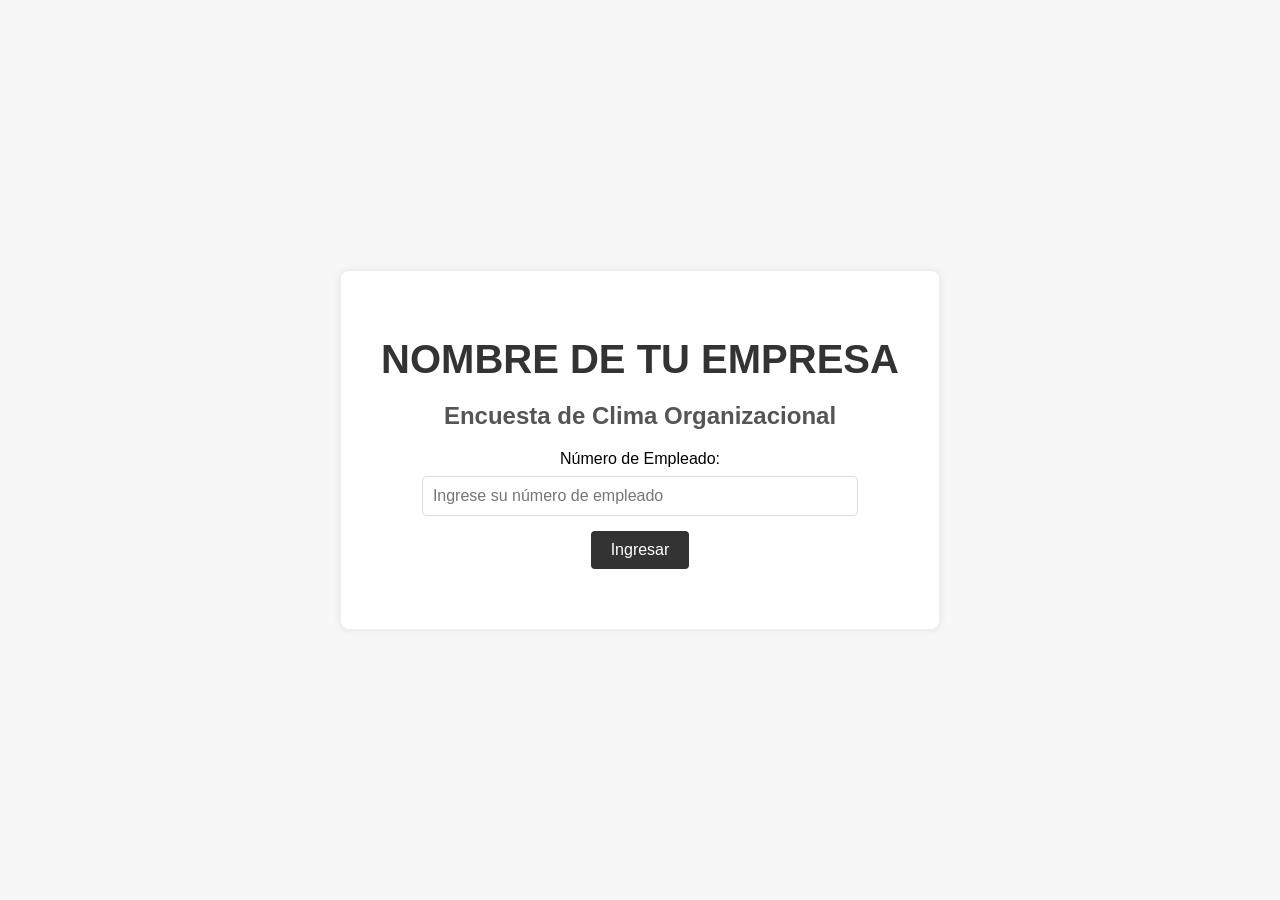
<file: index.html>
<!DOCTYPE html>
<html lang="es">
<head>
  <meta charset="UTF-8" />
  <title>Login - Encuesta de Clima Organizacional</title>
  <link rel="stylesheet" href="login.css" />
</head>
<body>
  <div class="login-container">
    <h1 class="company-name">NOMBRE DE TU EMPRESA</h1>
    <h2 class="survey-title">Encuesta de Clima Organizacional</h2>
    
    <div class="login-box">
      <label for="employeeNumber">Número de Empleado:</label>
      <input type="text" id="employeeNumber" placeholder="Ingrese su número de empleado" required>
      <button id="loginBtn">Ingresar</button>
    </div>
    
    <p id="errorMsg" class="error-message"></p>
  </div>
  
  <script src="login.js"></script>
</body>
</html>
</file>
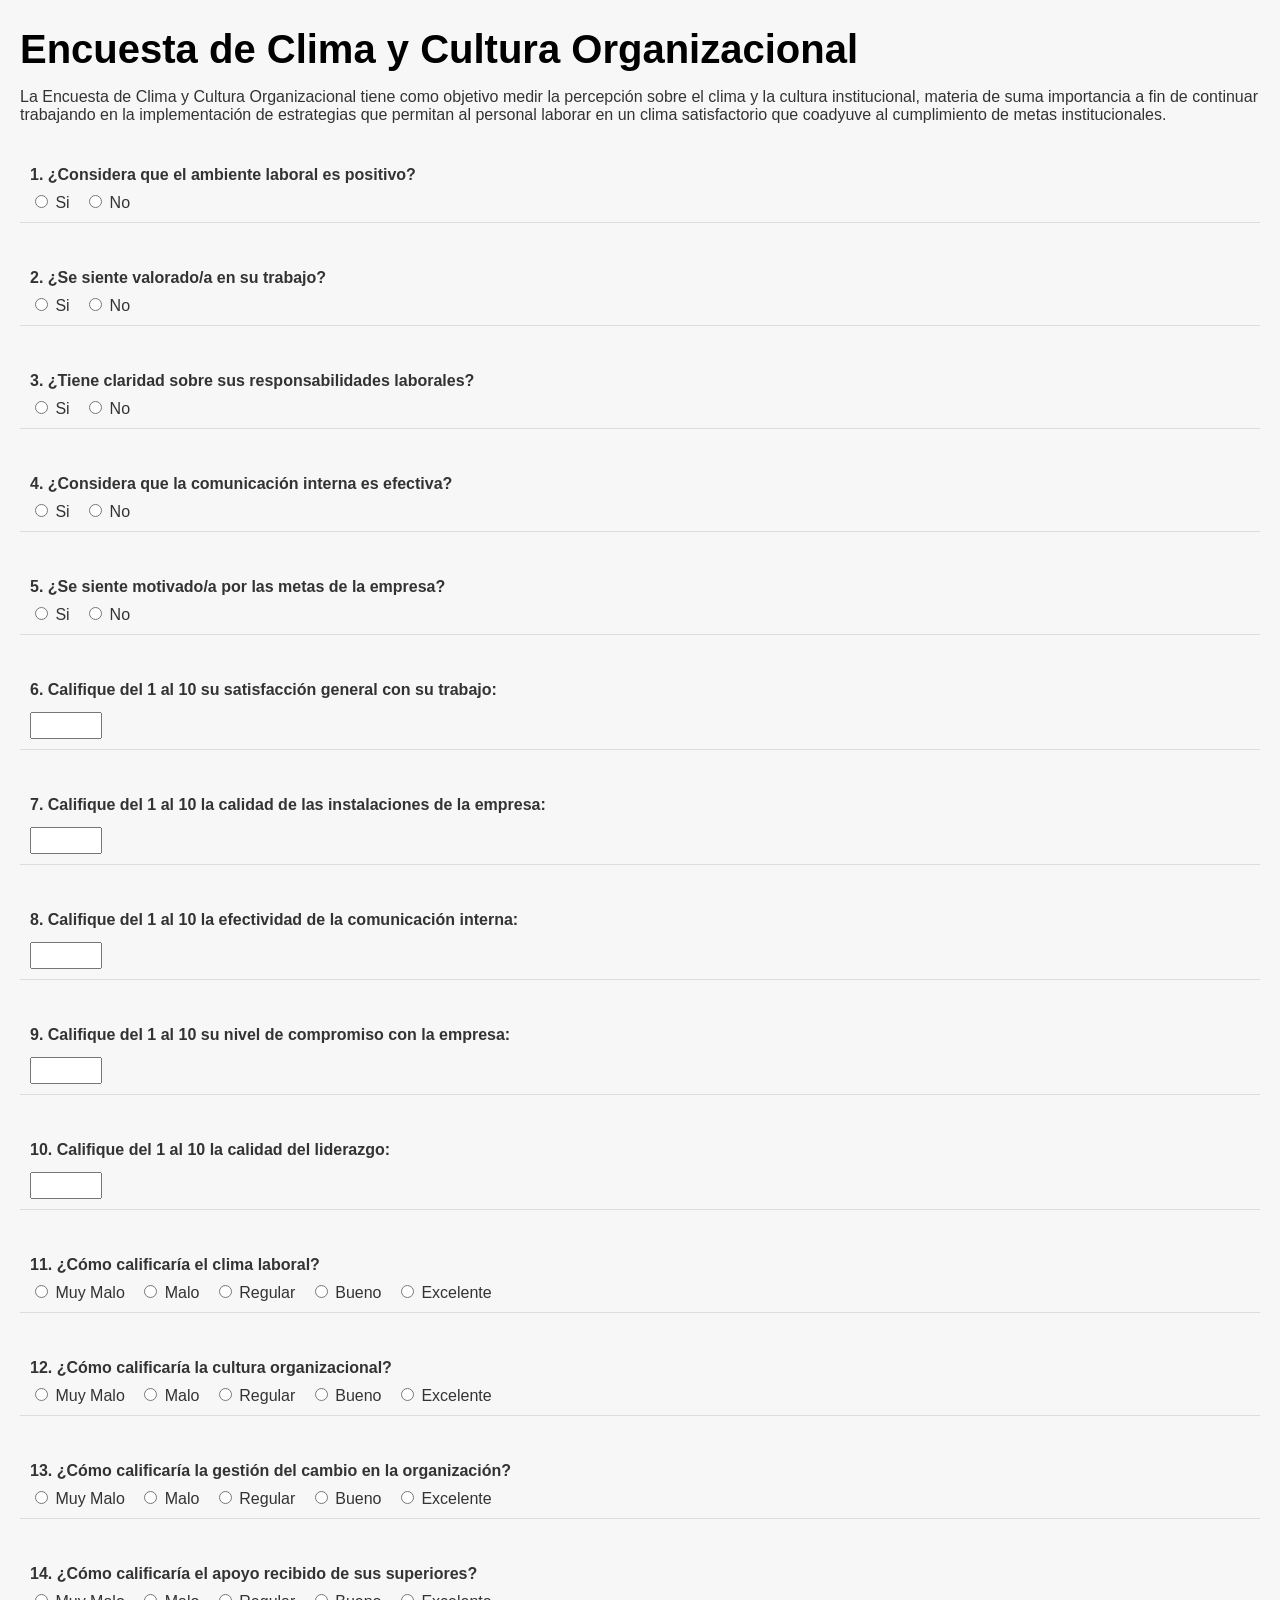
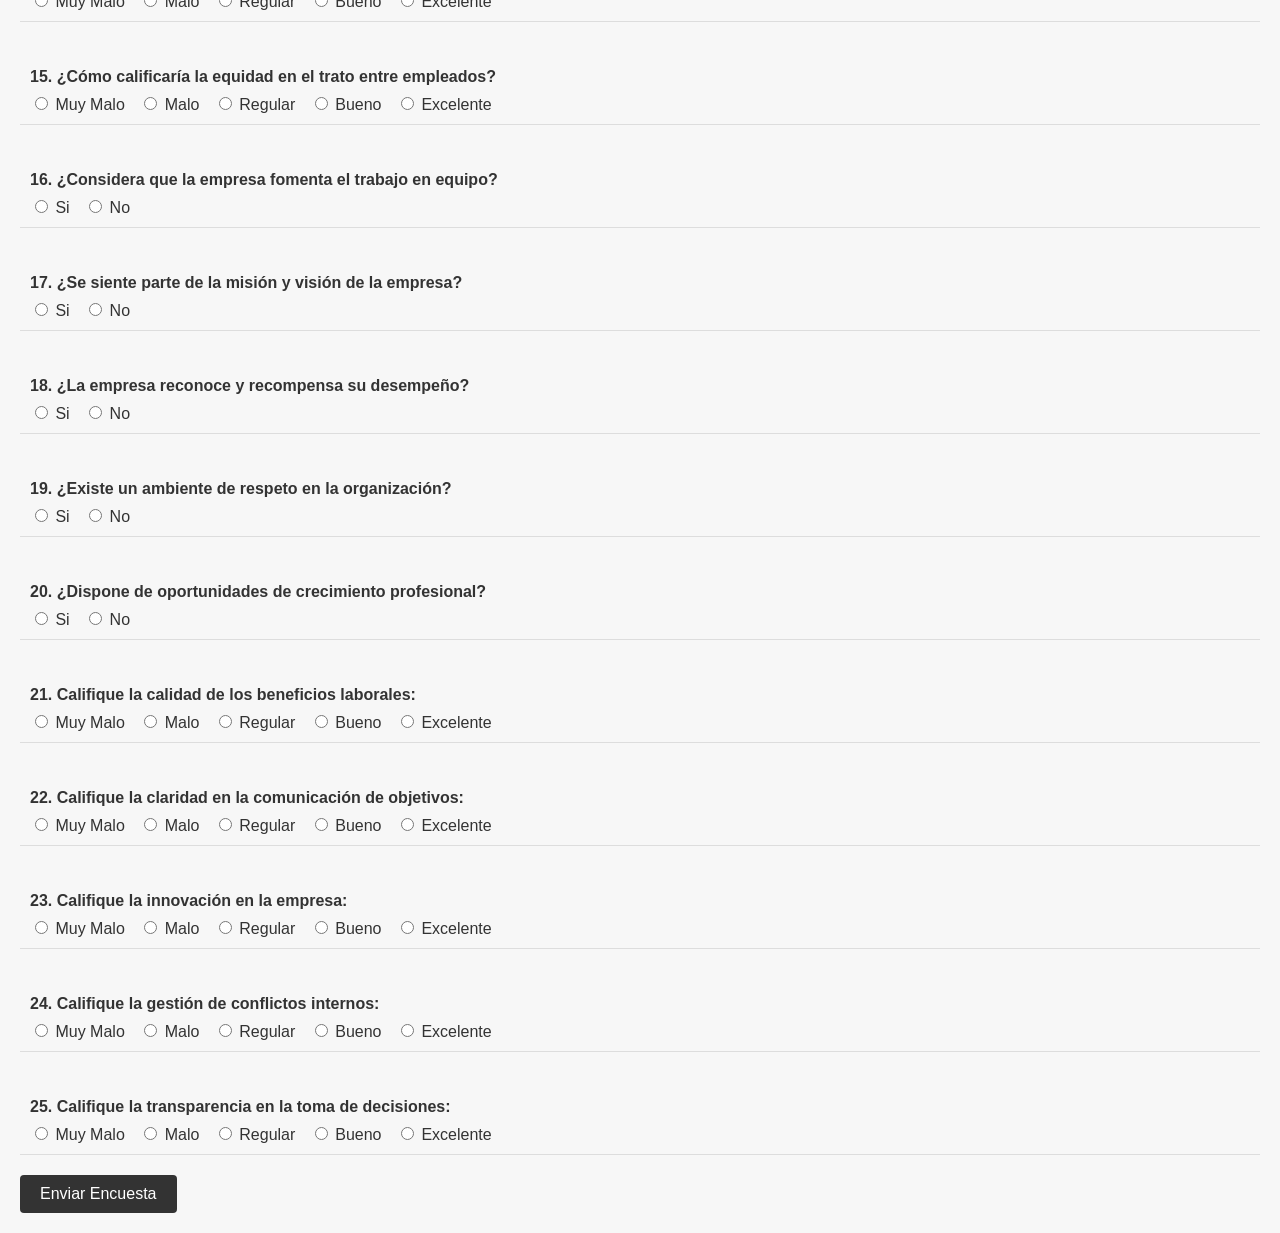
<file: survey.html>
<!DOCTYPE html>
<html lang="es">
<head>
  <meta charset="UTF-8" />
  <title>Encuesta de Clima y Cultura Organizacional</title>
  <link rel="stylesheet" href="survey.css" />
</head>
<body>
  <h1>Encuesta de Clima y Cultura Organizacional</h1>
  <p>
    La Encuesta de Clima y Cultura Organizacional tiene como objetivo medir la percepción sobre el clima y la cultura institucional, materia de suma importancia a fin de continuar trabajando en la implementación de estrategias que permitan al personal laborar en un clima satisfactorio que coadyuve al cumplimiento de metas institucionales.
  </p>
  
  <form id="surveyForm">
    <!-- Preguntas con respuesta SI/NO -->
    <div class="question">
      <p>1. ¿Considera que el ambiente laboral es positivo?</p>
      <label><input type="radio" name="question1" value="Si" required> Si</label>
      <label><input type="radio" name="question1" value="No"> No</label>
    </div>
    
    <div class="question">
      <p>2. ¿Se siente valorado/a en su trabajo?</p>
      <label><input type="radio" name="question2" value="Si" required> Si</label>
      <label><input type="radio" name="question2" value="No"> No</label>
    </div>
    
    <div class="question">
      <p>3. ¿Tiene claridad sobre sus responsabilidades laborales?</p>
      <label><input type="radio" name="question3" value="Si" required> Si</label>
      <label><input type="radio" name="question3" value="No"> No</label>
    </div>
    
    <div class="question">
      <p>4. ¿Considera que la comunicación interna es efectiva?</p>
      <label><input type="radio" name="question4" value="Si" required> Si</label>
      <label><input type="radio" name="question4" value="No"> No</label>
    </div>
    
    <div class="question">
      <p>5. ¿Se siente motivado/a por las metas de la empresa?</p>
      <label><input type="radio" name="question5" value="Si" required> Si</label>
      <label><input type="radio" name="question5" value="No"> No</label>
    </div>
    
    <!-- Preguntas con calificación del 1 al 10 -->
    <div class="question">
      <p>6. Califique del 1 al 10 su satisfacción general con su trabajo:</p>
      <input type="number" name="question6" min="1" max="10" required>
    </div>
    
    <div class="question">
      <p>7. Califique del 1 al 10 la calidad de las instalaciones de la empresa:</p>
      <input type="number" name="question7" min="1" max="10" required>
    </div>
    
    <div class="question">
      <p>8. Califique del 1 al 10 la efectividad de la comunicación interna:</p>
      <input type="number" name="question8" min="1" max="10" required>
    </div>
    
    <div class="question">
      <p>9. Califique del 1 al 10 su nivel de compromiso con la empresa:</p>
      <input type="number" name="question9" min="1" max="10" required>
    </div>
    
    <div class="question">
      <p>10. Califique del 1 al 10 la calidad del liderazgo:</p>
      <input type="number" name="question10" min="1" max="10" required>
    </div>
    
    <!-- Preguntas con calificación cualitativa (Muy Malo, Malo, Regular, Bueno, Excelente) -->
    <div class="question">
      <p>11. ¿Cómo calificaría el clima laboral?</p>
      <label><input type="radio" name="question11" value="Muy Malo" required> Muy Malo</label>
      <label><input type="radio" name="question11" value="Malo"> Malo</label>
      <label><input type="radio" name="question11" value="Regular"> Regular</label>
      <label><input type="radio" name="question11" value="Bueno"> Bueno</label>
      <label><input type="radio" name="question11" value="Excelente"> Excelente</label>
    </div>
    
    <div class="question">
      <p>12. ¿Cómo calificaría la cultura organizacional?</p>
      <label><input type="radio" name="question12" value="Muy Malo" required> Muy Malo</label>
      <label><input type="radio" name="question12" value="Malo"> Malo</label>
      <label><input type="radio" name="question12" value="Regular"> Regular</label>
      <label><input type="radio" name="question12" value="Bueno"> Bueno</label>
      <label><input type="radio" name="question12" value="Excelente"> Excelente</label>
    </div>
    
    <div class="question">
      <p>13. ¿Cómo calificaría la gestión del cambio en la organización?</p>
      <label><input type="radio" name="question13" value="Muy Malo" required> Muy Malo</label>
      <label><input type="radio" name="question13" value="Malo"> Malo</label>
      <label><input type="radio" name="question13" value="Regular"> Regular</label>
      <label><input type="radio" name="question13" value="Bueno"> Bueno</label>
      <label><input type="radio" name="question13" value="Excelente"> Excelente</label>
    </div>
    
    <div class="question">
      <p>14. ¿Cómo calificaría el apoyo recibido de sus superiores?</p>
      <label><input type="radio" name="question14" value="Muy Malo" required> Muy Malo</label>
      <label><input type="radio" name="question14" value="Malo"> Malo</label>
      <label><input type="radio" name="question14" value="Regular"> Regular</label>
      <label><input type="radio" name="question14" value="Bueno"> Bueno</label>
      <label><input type="radio" name="question14" value="Excelente"> Excelente</label>
    </div>
    
    <div class="question">
      <p>15. ¿Cómo calificaría la equidad en el trato entre empleados?</p>
      <label><input type="radio" name="question15" value="Muy Malo" required> Muy Malo</label>
      <label><input type="radio" name="question15" value="Malo"> Malo</label>
      <label><input type="radio" name="question15" value="Regular"> Regular</label>
      <label><input type="radio" name="question15" value="Bueno"> Bueno</label>
      <label><input type="radio" name="question15" value="Excelente"> Excelente</label>
    </div>
    
    <!-- Más preguntas SI/NO -->
    <div class="question">
      <p>16. ¿Considera que la empresa fomenta el trabajo en equipo?</p>
      <label><input type="radio" name="question16" value="Si" required> Si</label>
      <label><input type="radio" name="question16" value="No"> No</label>
    </div>
    
    <div class="question">
      <p>17. ¿Se siente parte de la misión y visión de la empresa?</p>
      <label><input type="radio" name="question17" value="Si" required> Si</label>
      <label><input type="radio" name="question17" value="No"> No</label>
    </div>
    
    <div class="question">
      <p>18. ¿La empresa reconoce y recompensa su desempeño?</p>
      <label><input type="radio" name="question18" value="Si" required> Si</label>
      <label><input type="radio" name="question18" value="No"> No</label>
    </div>
    
    <div class="question">
      <p>19. ¿Existe un ambiente de respeto en la organización?</p>
      <label><input type="radio" name="question19" value="Si" required> Si</label>
      <label><input type="radio" name="question19" value="No"> No</label>
    </div>
    
    <div class="question">
      <p>20. ¿Dispone de oportunidades de crecimiento profesional?</p>
      <label><input type="radio" name="question20" value="Si" required> Si</label>
      <label><input type="radio" name="question20" value="No"> No</label>
    </div>
    
    <!-- Preguntas con calificación cualitativa -->
    <div class="question">
      <p>21. Califique la calidad de los beneficios laborales:</p>
      <label><input type="radio" name="question21" value="Muy Malo" required> Muy Malo</label>
      <label><input type="radio" name="question21" value="Malo"> Malo</label>
      <label><input type="radio" name="question21" value="Regular"> Regular</label>
      <label><input type="radio" name="question21" value="Bueno"> Bueno</label>
      <label><input type="radio" name="question21" value="Excelente"> Excelente</label>
    </div>
    
    <div class="question">
      <p>22. Califique la claridad en la comunicación de objetivos:</p>
      <label><input type="radio" name="question22" value="Muy Malo" required> Muy Malo</label>
      <label><input type="radio" name="question22" value="Malo"> Malo</label>
      <label><input type="radio" name="question22" value="Regular"> Regular</label>
      <label><input type="radio" name="question22" value="Bueno"> Bueno</label>
      <label><input type="radio" name="question22" value="Excelente"> Excelente</label>
    </div>
    
    <div class="question">
      <p>23. Califique la innovación en la empresa:</p>
      <label><input type="radio" name="question23" value="Muy Malo" required> Muy Malo</label>
      <label><input type="radio" name="question23" value="Malo"> Malo</label>
      <label><input type="radio" name="question23" value="Regular"> Regular</label>
      <label><input type="radio" name="question23" value="Bueno"> Bueno</label>
      <label><input type="radio" name="question23" value="Excelente"> Excelente</label>
    </div>
    
    <div class="question">
      <p>24. Califique la gestión de conflictos internos:</p>
      <label><input type="radio" name="question24" value="Muy Malo" required> Muy Malo</label>
      <label><input type="radio" name="question24" value="Malo"> Malo</label>
      <label><input type="radio" name="question24" value="Regular"> Regular</label>
      <label><input type="radio" name="question24" value="Bueno"> Bueno</label>
      <label><input type="radio" name="question24" value="Excelente"> Excelente</label>
    </div>
    
    <div class="question">
      <p>25. Califique la transparencia en la toma de decisiones:</p>
      <label><input type="radio" name="question25" value="Muy Malo" required> Muy Malo</label>
      <label><input type="radio" name="question25" value="Malo"> Malo</label>
      <label><input type="radio" name="question25" value="Regular"> Regular</label>
      <label><input type="radio" name="question25" value="Bueno"> Bueno</label>
      <label><input type="radio" name="question25" value="Excelente"> Excelente</label>
    </div>
    
    <button type="submit">Enviar Encuesta</button>
  </form>

  <script src="survey.js"></script>
</body>
</html>
</file>
<file: login.css>
/* Estilos generales */
body {
    font-family: Arial, sans-serif;
    background-color: #f7f7f7;
    margin: 0;
    display: flex;
    justify-content: center;
    align-items: center;
    height: 100vh;
  }
  
  /* Contenedor del login */
  .login-container {
    background-color: #fff;
    padding: 40px;
    border-radius: 8px;
    box-shadow: 0 0 10px rgba(0, 0, 0, 0.1);
    text-align: center;
  }
  
  /* Nombre de la empresa en grande */
  .company-name {
    font-size: 2.5rem;
    margin-bottom: 10px;
    color: #333;
  }
  
  /* Título de la encuesta en tamaño menor */
  .survey-title {
    font-size: 1.5rem;
    margin-bottom: 20px;
    color: #555;
  }
  
  /* Box del login */
  .login-box {
    margin-bottom: 20px;
  }
  
  .login-box label {
    display: block;
    margin-bottom: 8px;
    font-size: 1rem;
  }
  
  .login-box input {
    padding: 10px;
    width: 80%;
    margin-bottom: 15px;
    font-size: 1rem;
    border: 1px solid #ddd;
    border-radius: 4px;
  }
  
  .login-box button {
    padding: 10px 20px;
    font-size: 1rem;
    background-color: #333;
    color: #fff;
    border: none;
    border-radius: 4px;
    cursor: pointer;
    transition: background-color 0.3s;
  }
  
  .login-box button:hover {
    background-color: #555;
  }
  
  /* Mensaje de error */
  .error-message {
    color: red;
    font-size: 0.9rem;
  }
</file>
<file: survey.css>
/* Estilos generales */
body {
    font-family: Arial, sans-serif;
    margin: 20px;
    background-color: #f7f7f7;
    color: #333;
  }
  
  h1 {
    font-size: 2.5rem;
    margin-bottom: 0.5rem;
    color: #000;
  }
  
  p {
    font-size: 1rem;
    margin-bottom: 1rem;
  }
  
  .question {
    margin-bottom: 20px;
    padding: 10px;
    border-bottom: 1px solid #ddd;
  }
  
  .question p {
    margin-bottom: 8px;
    font-weight: bold;
  }
  
  .question label {
    margin-right: 10px;
    font-weight: normal;
  }
  
  /* Estilos para inputs numéricos */
  input[type="number"] {
    width: 60px;
    padding: 4px;
    margin-top: 5px;
  }
  
  /* Botón de envío */
  button[type="submit"] {
    padding: 10px 20px;
    font-size: 16px;
    cursor: pointer;
    background-color: #333;
    color: #fff;
    border: none;
    border-radius: 4px;
    transition: background-color 0.3s ease;
  }
  
  button[type="submit"]:hover {
    background-color: #555;
  }
</file>
